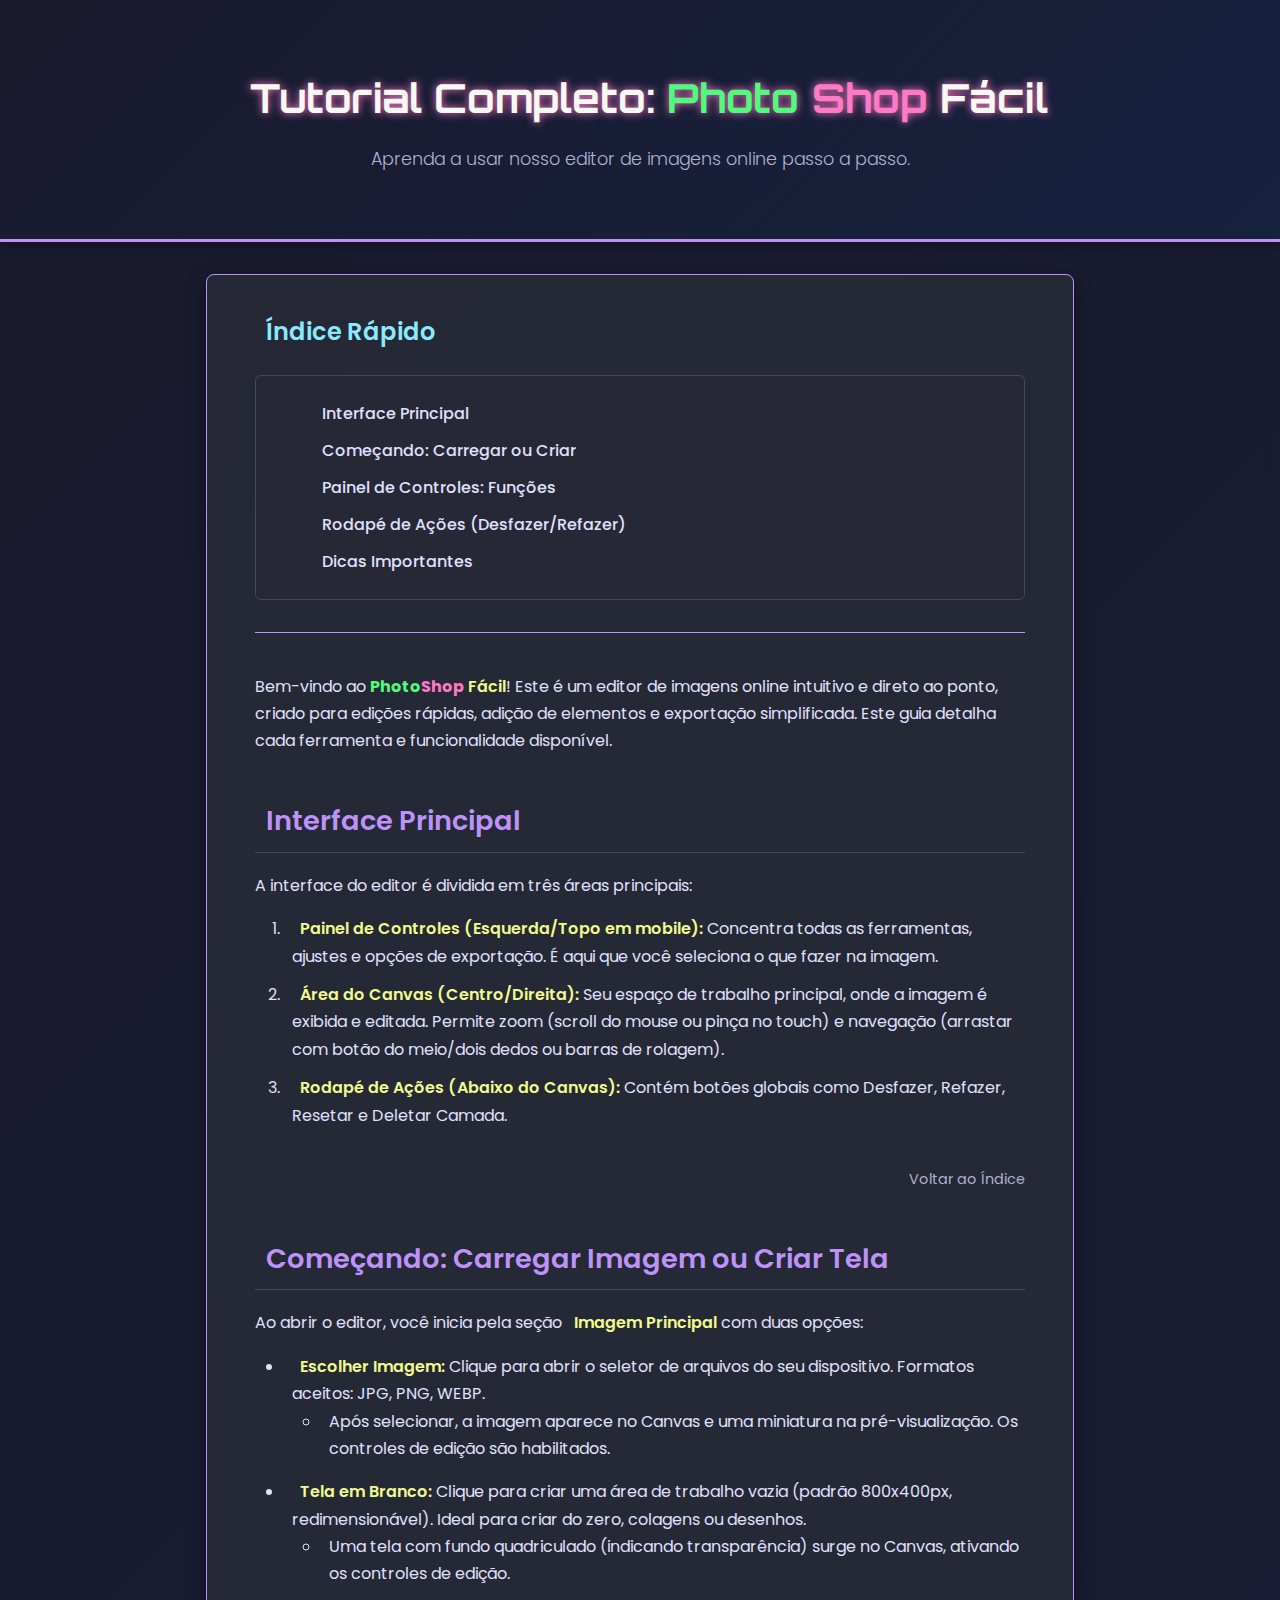
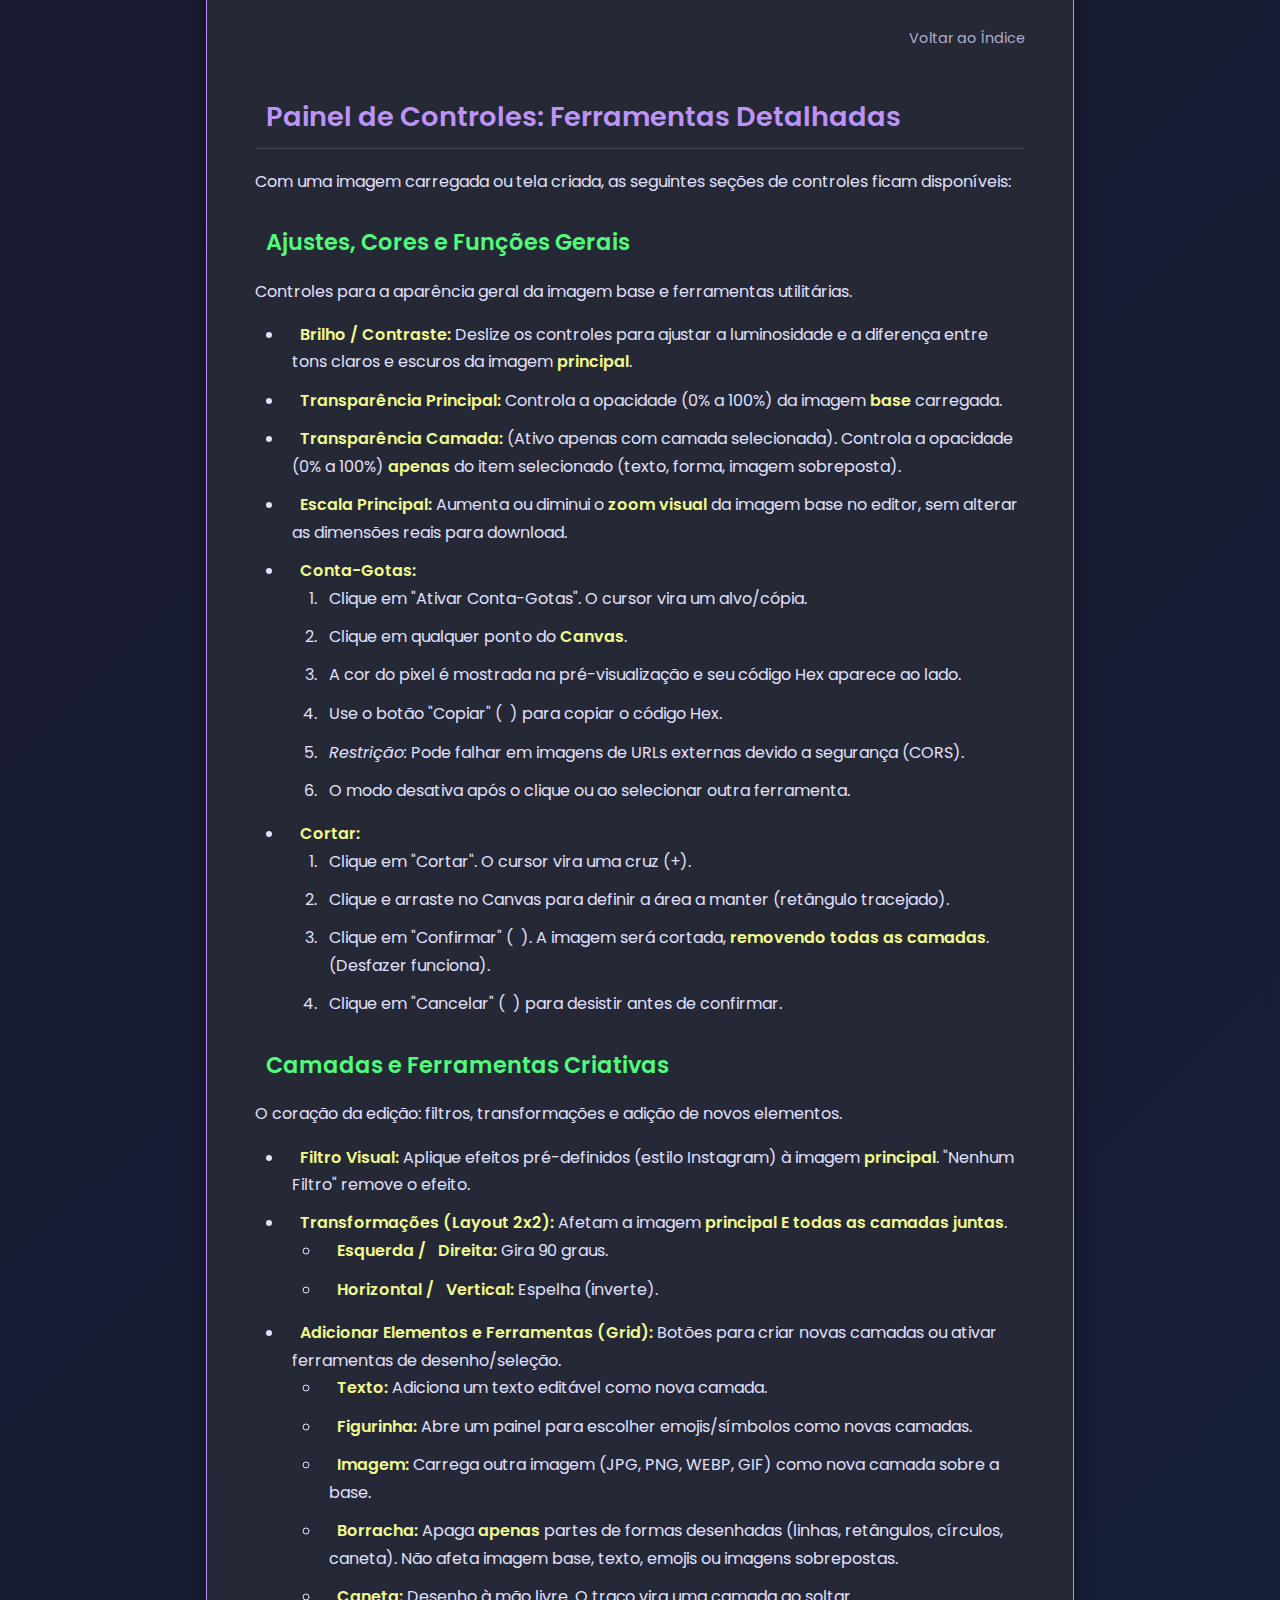
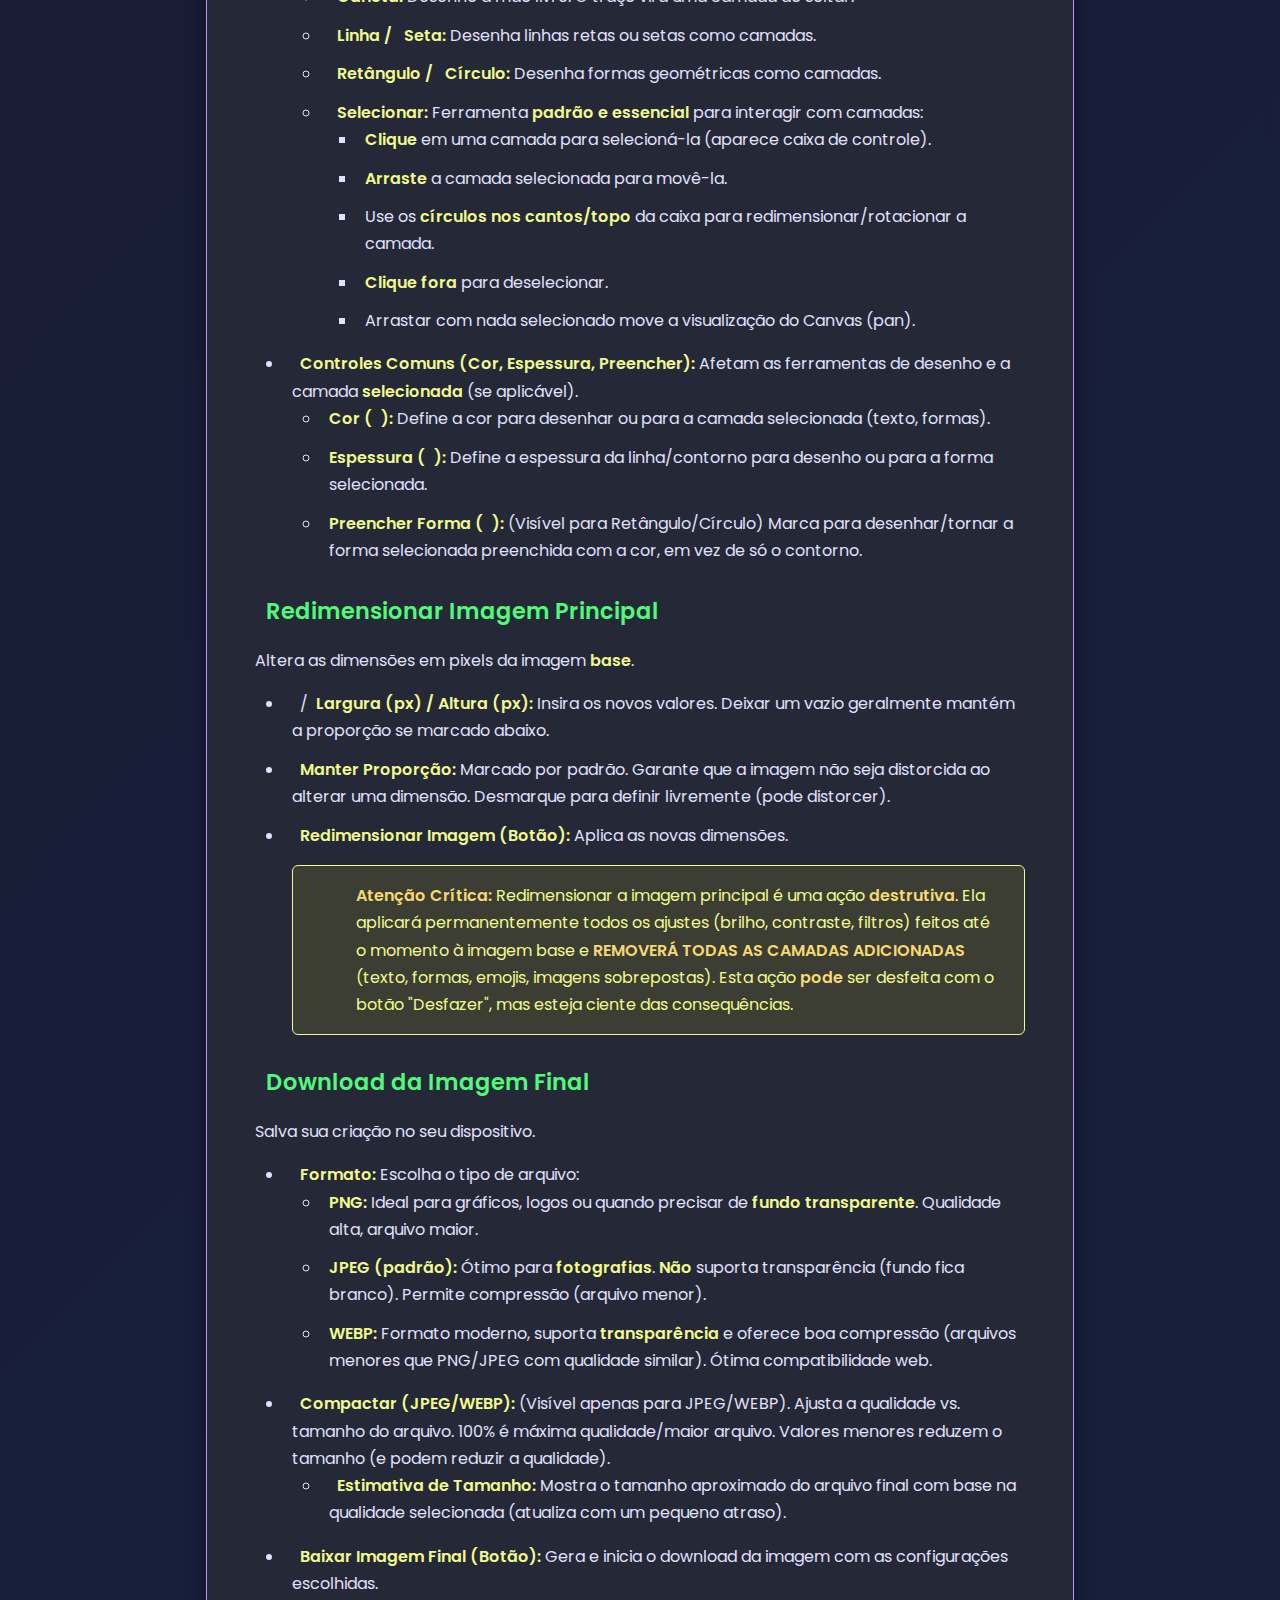
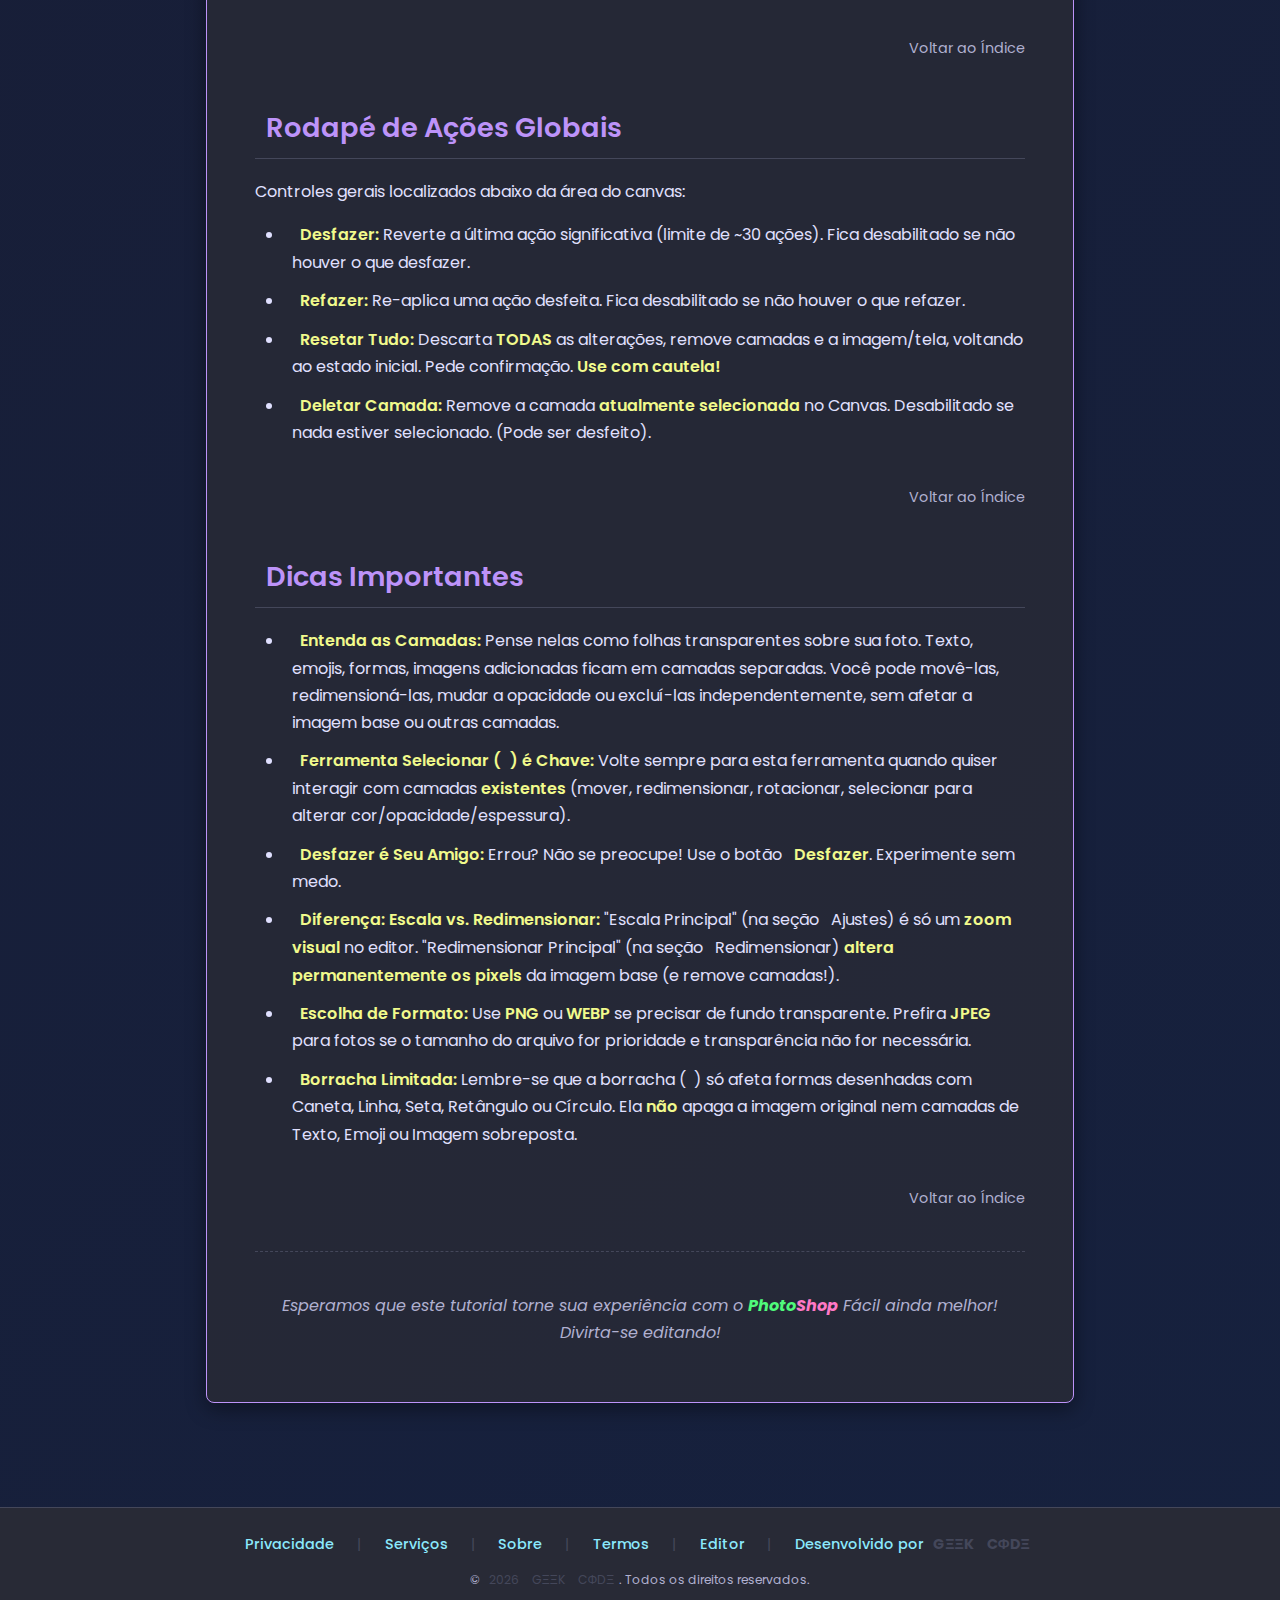
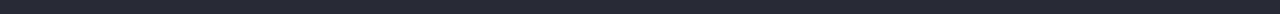
<file: tutorial.html>
<!DOCTYPE html>
<html lang="pt-BR">
<head>
    <meta charset="UTF-8">
    <meta name="viewport" content="width=device-width, initial-scale=1.0">
    <title>Tutorial Completo: PhotoShop Fácil</title>
    <!-- Importa Font Awesome (Necessário para ícones) -->
    <link rel="stylesheet" href="https://cdnjs.cloudflare.com/ajax/libs/font-awesome/6.5.1/css/all.min.css" integrity="sha512-DTOQO9RWCH3ppGqcWaEA1BIZOC6xxalwEsw9c2QQeAIftl+Vegovlnee1c9QX4TctnWMn13TZye+giMm8e2LwA==" crossorigin="anonymous" referrerpolicy="no-referrer" />
    <!-- Importa o CSS externo -->
    <link rel="stylesheet" href="style.css">
    <!-- Não há mais <style> inline -->
</head>
<body>

    <!-- Cabeçalho Específico do Tutorial -->
    <header class="tutorial-header">
        <h1><i class="fas fa-paint-brush"></i>Tutorial Completo: <span class="geek">Photo</span><span class="code">Shop</span> Fácil</h1>
        <p>Aprenda a usar nosso editor de imagens online passo a passo.</p>
    </header>

    <!-- Container Principal do Conteúdo -->
    <main class="tutorial-main">
        <!-- Seção de Conteúdo Tutorial -->
        <section class="tutorial-section">

            <!-- Índice -->
            <h2 id="indice-titulo"><i class="fas fa-list-ul"></i>Índice Rápido</h2>
            <ul class="table-of-contents">
                <li><a href="#interface"><i class="fas fa-desktop"></i> Interface Principal</a></li>
                <li><a href="#comecando"><i class="fas fa-play-circle"></i> Começando: Carregar ou Criar</a></li>
                <li><a href="#controles"><i class="fas fa-tools"></i> Painel de Controles: Funções</a></li>
                <li><a href="#rodape-acoes"><i class="fas fa-history"></i> Rodapé de Ações (Desfazer/Refazer)</a></li>
                <li><a href="#dicas"><i class="fas fa-lightbulb"></i> Dicas Importantes</a></li>
            </ul>
            <hr class="toc-separator">
            <!-- Fim do Índice -->

            <!-- Introdução -->
            <p>Bem-vindo ao <strong><span class="geek">Photo</span><span class="code">Shop</span> Fácil</strong>! Este é um editor de imagens online intuitivo e direto ao ponto, criado para edições rápidas, adição de elementos e exportação simplificada. Este guia detalha cada ferramenta e funcionalidade disponível.</p>

            <!-- Seção: Interface Principal -->
            <h2 id="interface"><i class="fas fa-desktop"></i>Interface Principal</h2>
            <p>A interface do editor é dividida em três áreas principais:</p>
            <ol>
                <li><i class="fas fa-cogs"></i><strong>Painel de Controles (Esquerda/Topo em mobile):</strong> Concentra todas as ferramentas, ajustes e opções de exportação. É aqui que você seleciona o que fazer na imagem.</li>
                <li><i class="fas fa-vector-square"></i><strong>Área do Canvas (Centro/Direita):</strong> Seu espaço de trabalho principal, onde a imagem é exibida e editada. Permite zoom (scroll do mouse ou pinça no touch) e navegação (arrastar com botão do meio/dois dedos ou barras de rolagem).</li>
                <li><i class="fas fa-window-minimize"></i><strong>Rodapé de Ações (Abaixo do Canvas):</strong> Contém botões globais como Desfazer, Refazer, Resetar e Deletar Camada.</li>
            </ol>
            <p class="back-to-top"><a href="#indice-titulo"><i class="fas fa-arrow-up"></i> Voltar ao Índice</a></p>

            <!-- Seção: Começando -->
            <h2 id="comecando"><i class="fas fa-play-circle"></i>Começando: Carregar Imagem ou Criar Tela</h2>
            <p>Ao abrir o editor, você inicia pela seção <strong><i class="fas fa-image"></i> Imagem Principal</strong> com duas opções:</p>
            <ul>
                <li>
                    <i class="fas fa-upload"></i><strong>Escolher Imagem:</strong> Clique para abrir o seletor de arquivos do seu dispositivo. Formatos aceitos: JPG, PNG, WEBP.
                    <ul>
                        <li>Após selecionar, a imagem aparece no Canvas e uma miniatura na pré-visualização. Os controles de edição são habilitados.</li>
                    </ul>
                </li>
                <li>
                    <i class="far fa-file-alt"></i><strong>Tela em Branco:</strong> Clique para criar uma área de trabalho vazia (padrão 800x400px, redimensionável). Ideal para criar do zero, colagens ou desenhos.
                    <ul>
                        <li>Uma tela com fundo quadriculado (indicando transparência) surge no Canvas, ativando os controles de edição.</li>
                    </ul>
                </li>
            </ul>
            <p class="back-to-top"><a href="#indice-titulo"><i class="fas fa-arrow-up"></i> Voltar ao Índice</a></p>

            <!-- Seção: Painel de Controles Detalhado -->
            <h2 id="controles"><i class="fas fa-tools"></i>Painel de Controles: Ferramentas Detalhadas</h2>
            <p>Com uma imagem carregada ou tela criada, as seguintes seções de controles ficam disponíveis:</p>

            <!-- Subseção: Ajustes e Cores -->
            <h3><i class="fas fa-sliders-h"></i>Ajustes, Cores e Funções Gerais</h3>
            <p>Controles para a aparência geral da imagem base e ferramentas utilitárias.</p>
            <ul>
                <li><i class="fas fa-sun"></i><strong>Brilho / Contraste:</strong> Deslize os controles para ajustar a luminosidade e a diferença entre tons claros e escuros da imagem <strong>principal</strong>.</li>
                <li><i class="fas fa-ghost"></i><strong>Transparência Principal:</strong> Controla a opacidade (0% a 100%) da imagem <strong>base</strong> carregada.</li>
                <li><i class="fas fa-layer-group"></i><strong>Transparência Camada:</strong> (Ativo apenas com camada selecionada). Controla a opacidade (0% a 100%) <strong>apenas</strong> do item selecionado (texto, forma, imagem sobreposta).</li>
                <li><i class="fas fa-search-plus"></i><strong>Escala Principal:</strong> Aumenta ou diminui o <strong>zoom visual</strong> da imagem base no editor, sem alterar as dimensões reais para download.</li>
                <li>
                    <i class="fas fa-eye-dropper"></i><strong>Conta-Gotas:</strong>
                    <ol>
                        <li>Clique em "Ativar Conta-Gotas". O cursor vira um alvo/cópia.</li>
                        <li>Clique em qualquer ponto do <strong>Canvas</strong>.</li>
                        <li>A cor do pixel é mostrada na pré-visualização e seu código Hex aparece ao lado.</li>
                        <li>Use o botão "Copiar" (<i class="fas fa-copy"></i>) para copiar o código Hex.</li>
                        <li><em>Restrição:</em> Pode falhar em imagens de URLs externas devido a segurança (CORS).</li>
                        <li>O modo desativa após o clique ou ao selecionar outra ferramenta.</li>
                    </ol>
                </li>
                <li>
                    <i class="fas fa-crop-alt"></i><strong>Cortar:</strong>
                    <ol>
                        <li>Clique em "Cortar". O cursor vira uma cruz (+).</li>
                        <li>Clique e arraste no Canvas para definir a área a manter (retângulo tracejado).</li>
                        <li>Clique em "Confirmar" (<i class="fas fa-check"></i>). A imagem será cortada, <strong>removendo todas as camadas</strong>. (Desfazer funciona).</li>
                        <li>Clique em "Cancelar" (<i class="fas fa-times"></i>) para desistir antes de confirmar.</li>
                    </ol>
                </li>
            </ul>

            <!-- Subseção: Camadas e Ferramentas Criativas -->
            <h3><i class="fas fa-magic"></i>Camadas e Ferramentas Criativas</h3>
            <p>O coração da edição: filtros, transformações e adição de novos elementos.</p>
            <ul>
                <li><i class="fas fa-filter"></i><strong>Filtro Visual:</strong> Aplique efeitos pré-definidos (estilo Instagram) à imagem <strong>principal</strong>. "Nenhum Filtro" remove o efeito.</li>
                <li>
                    <i class="fas fa-sync-alt"></i><strong>Transformações (Layout 2x2):</strong> Afetam a imagem <strong>principal E todas as camadas juntas</strong>.
                    <ul>
                        <li><strong><i class="fas fa-undo"></i> Esquerda / <i class="fas fa-redo"></i> Direita:</strong> Gira 90 graus.</li>
                        <li><strong><i class="fas fa-arrows-alt-h"></i> Horizontal / <i class="fas fa-arrows-alt-v"></i> Vertical:</strong> Espelha (inverte).</li>
                    </ul>
                </li>
                <li>
                    <i class="fas fa-plus-square"></i><strong>Adicionar Elementos e Ferramentas (Grid):</strong> Botões para criar novas camadas ou ativar ferramentas de desenho/seleção.
                    <ul>
                        <li><strong><i class="fas fa-font"></i> Texto:</strong> Adiciona um texto editável como nova camada.</li>
                        <li><strong><i class="far fa-smile"></i> Figurinha:</strong> Abre um painel para escolher emojis/símbolos como novas camadas.</li>
                        <li><strong><i class="fas fa-file-image"></i> Imagem:</strong> Carrega outra imagem (JPG, PNG, WEBP, GIF) como nova camada sobre a base.</li>
                        <li><strong><i class="fas fa-eraser"></i> Borracha:</strong> Apaga <strong>apenas</strong> partes de formas desenhadas (linhas, retângulos, círculos, caneta). Não afeta imagem base, texto, emojis ou imagens sobrepostas.</li>
                        <li><strong><i class="fas fa-pencil-alt"></i> Caneta:</strong> Desenho à mão livre. O traço vira uma camada ao soltar.</li>
                        <li><strong><i class="fas fa-minus"></i> Linha / <i class="fas fa-long-arrow-alt-right"></i> Seta:</strong> Desenha linhas retas ou setas como camadas.</li>
                        <li><strong><i class="far fa-square"></i> Retângulo / <i class="far fa-circle"></i> Círculo:</strong> Desenha formas geométricas como camadas.</li>
                        <li>
                            <strong><i class="fas fa-mouse-pointer"></i> Selecionar:</strong> Ferramenta <strong>padrão e essencial</strong> para interagir com camadas:
                            <ul>
                                <li><strong>Clique</strong> em uma camada para selecioná-la (aparece caixa de controle).</li>
                                <li><strong>Arraste</strong> a camada selecionada para movê-la.</li>
                                <li>Use os <strong>círculos nos cantos/topo</strong> da caixa para redimensionar/rotacionar a camada.</li>
                                <li><strong>Clique fora</strong> para deselecionar.</li>
                                <li>Arrastar com nada selecionado move a visualização do Canvas (pan).</li>
                            </ul>
                        </li>
                    </ul>
                </li>
                <li>
                    <i class="fas fa-palette"></i><strong>Controles Comuns (Cor, Espessura, Preencher):</strong> Afetam as ferramentas de desenho e a camada <strong>selecionada</strong> (se aplicável).
                    <ul>
                        <li><strong>Cor (<i class="fas fa-palette"></i>):</strong> Define a cor para desenhar ou para a camada selecionada (texto, formas).</li>
                        <li><strong>Espessura (<i class="fas fa-pen-nib"></i>):</strong> Define a espessura da linha/contorno para desenho ou para a forma selecionada.</li>
                        <li><strong>Preencher Forma (<i class="fas fa-fill"></i>):</strong> (Visível para Retângulo/Círculo) Marca para desenhar/tornar a forma selecionada preenchida com a cor, em vez de só o contorno.</li>
                    </ul>
                </li>
            </ul>

            <!-- Subseção: Redimensionar -->
            <h3><i class="fas fa-expand-arrows-alt"></i>Redimensionar Imagem Principal</h3>
            <p>Altera as dimensões em pixels da imagem <strong>base</strong>.</p>
            <ul>
                <li><i class="fas fa-ruler-horizontal"></i>/<i class="fas fa-ruler-vertical"></i><strong>Largura (px) / Altura (px):</strong> Insira os novos valores. Deixar um vazio geralmente mantém a proporção se marcado abaixo.</li>
                <li><i class="fas fa-link"></i><strong>Manter Proporção:</strong> Marcado por padrão. Garante que a imagem não seja distorcida ao alterar uma dimensão. Desmarque para definir livremente (pode distorcer).</li>
                <li>
                    <i class="fas fa-arrows-alt"></i><strong>Redimensionar Imagem (Botão):</strong> Aplica as novas dimensões.
                    <div class="warning"> <!-- Aviso sobre redimensionamento -->
                        <i class="fas fa-exclamation-triangle"></i>
                        <div>
                            <strong>Atenção Crítica:</strong> Redimensionar a imagem principal é uma ação <strong>destrutiva</strong>. Ela aplicará permanentemente todos os ajustes (brilho, contraste, filtros) feitos até o momento à imagem base e <strong>REMOVERÁ TODAS AS CAMADAS ADICIONADAS</strong> (texto, formas, emojis, imagens sobrepostas). Esta ação <strong>pode</strong> ser desfeita com o botão "Desfazer", mas esteja ciente das consequências.
                        </div>
                    </div>
                </li>
            </ul>


            <!-- Subseção: Download -->
            <h3><i class="fas fa-download"></i>Download da Imagem Final</h3>
            <p>Salva sua criação no seu dispositivo.</p>
            <ul>
                <li>
                    <i class="far fa-file-alt"></i><strong>Formato:</strong> Escolha o tipo de arquivo:
                    <ul>
                        <li><strong>PNG:</strong> Ideal para gráficos, logos ou quando precisar de <strong>fundo transparente</strong>. Qualidade alta, arquivo maior.</li>
                        <li><strong>JPEG (padrão):</strong> Ótimo para <strong>fotografias</strong>. <strong>Não</strong> suporta transparência (fundo fica branco). Permite compressão (arquivo menor).</li>
                        <li><strong>WEBP:</strong> Formato moderno, suporta <strong>transparência</strong> e oferece boa compressão (arquivos menores que PNG/JPEG com qualidade similar). Ótima compatibilidade web.</li>
                    </ul>
                </li>
                <li>
                    <i class="fas fa-compress-arrows-alt"></i><strong>Compactar (JPEG/WEBP):</strong> (Visível apenas para JPEG/WEBP). Ajusta a qualidade vs. tamanho do arquivo. 100% é máxima qualidade/maior arquivo. Valores menores reduzem o tamanho (e podem reduzir a qualidade).
                    <ul>
                        <li><i class="fas fa-calculator"></i><strong>Estimativa de Tamanho:</strong> Mostra o tamanho aproximado do arquivo final com base na qualidade selecionada (atualiza com um pequeno atraso).</li>
                    </ul>
                </li>
                <li><i class="fas fa-save"></i><strong>Baixar Imagem Final (Botão):</strong> Gera e inicia o download da imagem com as configurações escolhidas.</li>
            </ul>
            <p class="back-to-top"><a href="#indice-titulo"><i class="fas fa-arrow-up"></i> Voltar ao Índice</a></p>


            <!-- Seção: Rodapé de Ações -->
            <h2 id="rodape-acoes"><i class="fas fa-history"></i>Rodapé de Ações Globais</h2>
            <p>Controles gerais localizados abaixo da área do canvas:</p>
            <ul>
                <li><i class="fas fa-undo"></i><strong>Desfazer:</strong> Reverte a última ação significativa (limite de ~30 ações). Fica desabilitado se não houver o que desfazer.</li>
                <li><i class="fas fa-redo"></i><strong>Refazer:</strong> Re-aplica uma ação desfeita. Fica desabilitado se não houver o que refazer.</li>
                <li><i class="fas fa-trash-alt"></i><strong>Resetar Tudo:</strong> Descarta <strong>TODAS</strong> as alterações, remove camadas e a imagem/tela, voltando ao estado inicial. Pede confirmação. <strong>Use com cautela!</strong></li>
                <li><i class="fas fa-trash"></i><strong>Deletar Camada:</strong> Remove a camada <strong>atualmente selecionada</strong> no Canvas. Desabilitado se nada estiver selecionado. (Pode ser desfeito).</li>
            </ul>
            <p class="back-to-top"><a href="#indice-titulo"><i class="fas fa-arrow-up"></i> Voltar ao Índice</a></p>

            <!-- Seção: Dicas -->
            <h2 id="dicas"><i class="fas fa-lightbulb"></i>Dicas Importantes</h2>
            <ul>
                <li><i class="fas fa-check-circle"></i><strong>Entenda as Camadas:</strong> Pense nelas como folhas transparentes sobre sua foto. Texto, emojis, formas, imagens adicionadas ficam em camadas separadas. Você pode movê-las, redimensioná-las, mudar a opacidade ou excluí-las independentemente, sem afetar a imagem base ou outras camadas.</li>
                <li><i class="fas fa-check-circle"></i><strong>Ferramenta Selecionar (<i class="fas fa-mouse-pointer" style="color: var(--cor-amarelo-claro);"></i>) é Chave:</strong> Volte sempre para esta ferramenta quando quiser interagir com camadas <strong>existentes</strong> (mover, redimensionar, rotacionar, selecionar para alterar cor/opacidade/espessura).</li>
                <li><i class="fas fa-check-circle"></i><strong>Desfazer é Seu Amigo:</strong> Errou? Não se preocupe! Use o botão <i class="fas fa-undo" style="color: var(--cor-ciano-neon);"></i> <strong>Desfazer</strong>. Experimente sem medo.</li>
                <li><i class="fas fa-check-circle"></i><strong>Diferença: Escala vs. Redimensionar:</strong> "Escala Principal" (na seção <i class="fas fa-sliders-h"></i> Ajustes) é só um <strong>zoom visual</strong> no editor. "Redimensionar Principal" (na seção <i class="fas fa-expand-arrows-alt"></i> Redimensionar) <strong>altera permanentemente os pixels</strong> da imagem base (e remove camadas!).</li>
                <li><i class="fas fa-check-circle"></i><strong>Escolha de Formato:</strong> Use <strong>PNG</strong> ou <strong>WEBP</strong> se precisar de fundo transparente. Prefira <strong>JPEG</strong> para fotos se o tamanho do arquivo for prioridade e transparência não for necessária.</li>
                 <li><i class="fas fa-check-circle"></i><strong>Borracha Limitada:</strong> Lembre-se que a borracha (<i class="fas fa-eraser" style="color: var(--cor-rosa-neon);"></i>) só afeta formas desenhadas com Caneta, Linha, Seta, Retângulo ou Círculo. Ela <strong>não</strong> apaga a imagem original nem camadas de Texto, Emoji ou Imagem sobreposta.</li>
            </ul>
            <p class="back-to-top"><a href="#indice-titulo"><i class="fas fa-arrow-up"></i> Voltar ao Índice</a></p>

            <hr>

            <!-- Conclusão -->
            <p style="text-align: center; margin-top: 2rem; font-style: italic; color: var(--cor-texto-secundario);">Esperamos que este tutorial torne sua experiência com o <span class="geek">Photo</span><span class="code">Shop</span> Fácil ainda melhor! Divirta-se editando!</p>

        </section> <!-- Fim do .tutorial-section -->
    </main> <!-- Fim do .tutorial-main -->

    <!-- =============================== -->
    <!-- RODAPÉ INFORMATIVO DO SITE      -->
    <!-- =============================== -->
    <footer class="site-footer">
        <div class="footer-links">
            <!-- Links internos -->
            <a href="#privacy" rel="noopener noreferrer">Privacidade</a>
            <span>|</span>
            <a href="#services" rel="noopener noreferrer">Serviços</a>
            <span>|</span>
            <a href="#about" rel="noopener noreferrer">Sobre</a>
            <span>|</span>
            <a href="#terms" rel="noopener noreferrer">Termos</a>
            <span>|</span>
            <!-- Link para a página principal do editor -->
            <a href="index.html" rel="noopener noreferrer">Editor</a>
            <span>|</span>
            <!-- Link externo GitHub (ajuste 'seu-usuario-github') -->
            <a href="https://github.com/seu-usuario-github" target="_blank" rel="noopener noreferrer">Desenvolvido por <span class="geek">GΞΞK</span><span class="code"> CΦDΞ</span></a>
        </div>
        <p class="copyright">© <span id="current-year"></span> <span class="geek">GΞΞK</span><span class="code"> CΦDΞ</span>. Todos os direitos reservados.</p>
    </footer>

    <!-- Script para atualizar o ano no rodapé -->
    <script>
       document.addEventListener('DOMContentLoaded', () => {
           const currentYearSpan = document.getElementById('current-year');
           if (currentYearSpan) {
              currentYearSpan.textContent = new Date().getFullYear();
           }
       });
    </script>

</body>
</html>
</file>
<file: style.css>
/* --- style.css --- */
/* Importa fontes do Google Fonts */
@import url('https://fonts.googleapis.com/css2?family=Poppins:wght@300;400;500;600;700&display=swap');
@import url('https://fonts.googleapis.com/css2?family=Orbitron:wght@400;700&display=swap');

/* --- Variáveis de Cor (Tema Dracula/Neon Escuro) --- */
:root {
    --cor-fundo-principal-inicio: #1a1a2e; /* Azul/Roxo bem escuro (início gradiente) */
    --cor-fundo-principal-fim: #16213e;    /* Azul escuro (fim gradiente) */
    --cor-container-fundo: rgba(40, 42, 54, 0.85); /* Cinza escuro Dracula semi-transparente */
    --cor-container-borda: #bd93f9; /* Roxo claro neon (bordas principais) */
    --cor-texto-padrao: #e0e0ff;    /* Branco levemente azulado/roxo */
    --cor-texto-cabecalho: #f8f8f2; /* Branco quase puro Dracula */
    --cor-texto-secundario: #b0b0d0; /* Cinza azulado claro */
    --cor-verde-neon: #50fa7b;
    --cor-rosa-neon: #ff79c6;
    --cor-roxo-claro: #bd93f9;
    --cor-amarelo-claro: #f1fa8c;
    --cor-laranja-neon: #ffb86c; /* Adicional Dracula Orange */
    --cor-ciano-neon: #8be9fd;   /* Adicional Dracula Cyan */
    --cor-cinza-escuro-1: #44475a; /* Cinza médio escuro */
    --cor-cinza-escuro-2: #282a36; /* Cinza mais escuro (base Dracula) */
    --cor-borda-input: #6272a4; /* Cinza azulado para bordas sutis */
    --cor-fundo-desabilitado: #4a4a5e;
    --cor-texto-desabilitado: #9090a0;

    --sombra-padrao: 0 6px 20px rgba(0, 0, 0, 0.4);
    --border-radius-padrao: 8px;
    --transicao-rapida: all 0.2s ease-in-out;
}

/* --- Reset Básico e Estilos Globais --- */
* {
    margin: 0;
    padding: 0;
    box-sizing: border-box;
}

html {
    font-size: 16px; /* Base para REM */
    scroll-behavior: smooth;
    scroll-padding-top: 80px; /* Espaço para header fixo se necessário */
}

body {
    font-family: 'Poppins', sans-serif;
    line-height: 1.7;
    background: linear-gradient(135deg, var(--cor-fundo-principal-inicio), var(--cor-fundo-principal-fim));
    color: var(--cor-texto-padrao);
    display: flex;
    flex-direction: column;
    min-height: 100vh;
    overflow-x: hidden; /* Previne scroll horizontal indesejado */
}

/* --- Estilos para o Efeito GEEK CΦDΞ --- */
.geek { color: var(--cor-verde-neon); font-weight: bold; }
.code { color: var(--cor-rosa-neon); font-weight: bold; }

/* --- ESTILOS DO EDITOR DE IMAGENS (index.html) --- */

.editor-container {
    display: flex;
    flex-grow: 1; /* Ocupa o espaço restante */
    width: 100%;
    min-height: 0; /* Previne problemas de altura no flex item */
    overflow: hidden; /* Garante que o container principal controle o scroll */
    height: calc(100vh - 60px); /* Ajusta altura descontando o rodapé */
}

/* Painel de Controles Lateral */
.controls-panel {
    width: 380px;
    flex-shrink: 0;
    background-color: var(--cor-cinza-escuro-2);
    padding: 1.5rem;
    height: 100%;
    overflow-y: auto;
    border-right: 2px solid var(--cor-roxo-claro);
    box-shadow: 4px 0 15px rgba(0, 0, 0, 0.3);
    display: flex;
    flex-direction: column;
    gap: 1rem;
}

/* Área Principal (Canvas + Footer Ações) */
.main-content-area {
    display: flex;
    flex-direction: column;
    flex-grow: 1;
    height: 100%;
    overflow: hidden;
    background: linear-gradient(135deg, var(--cor-fundo-principal-fim), var(--cor-fundo-principal-inicio)); /* Gradiente invertido */
}

.canvas-area {
    flex-grow: 1;
    display: flex;
    justify-content: center;
    align-items: center;
    padding: 1.5rem;
    overflow: auto; /* Permite scroll do canvas */
    position: relative; /* Para o posicionamento do tempCanvas e cropOverlay */
    min-height: 0; /* Previne problemas de altura no flex item */
}

/* Rodapé de Ações (Undo, Redo, etc.) */
.action-buttons-footer {
    flex-shrink: 0;
    padding: 0.8rem 1.5rem;
    background-color: var(--cor-cinza-escuro-2);
    border-top: 1px solid var(--cor-cinza-escuro-1);
    text-align: center;
    box-shadow: 0 -3px 8px rgba(0, 0, 0, 0.2);
}

.action-buttons-footer .action-buttons-container {
    display: inline-flex;
    justify-content: center;
    gap: 0.8rem;
    flex-wrap: wrap;
}

/* Cabeçalho do Painel de Controles */
.controls-panel h1 {
    font-family: 'Orbitron', sans-serif;
    font-size: 1.6em;
    color: var(--cor-texto-cabecalho);
    text-align: center;
    margin-bottom: 1.5rem;
    padding-bottom: 1rem;
    border-bottom: 1px solid var(--cor-cinza-escuro-1);
    text-shadow: 0 0 5px var(--cor-rosa-neon); /* Leve brilho neon */
}

.controls-panel h1 i {
    margin-right: 0.6rem;
    color: var(--cor-rosa-neon);
}

/* Seções dentro do Painel */
.control-section {
    border: 1px solid var(--cor-cinza-escuro-1);
    padding: 1rem 1.2rem;
    border-radius: var(--border-radius-padrao);
    background-color: var(--cor-container-fundo);
    box-shadow: inset 0 0 10px rgba(0, 0, 0, 0.3);
    margin-bottom: 0.5rem; /* Espaço entre seções */
}

.control-section h2 {
    font-size: 1.15em;
    margin-bottom: 1rem;
    color: var(--cor-roxo-claro);
    padding-bottom: 0.6rem;
    border-bottom: 1px dashed var(--cor-cinza-escuro-1);
    display: flex;
    align-items: center;
}

.control-section h2 i {
    margin-right: 0.6rem;
    color: var(--cor-roxo-claro);
    width: 20px;
    text-align: center;
    font-size: 0.9em;
}

/* Subtítulos (h3) */
.control-section h3 {
    font-size: 1.05em;
    margin-bottom: 0.5rem;
    color: var(--cor-ciano-neon); /* Ciano para subtítulos */
    display: flex;
    align-items: center;
}
.control-section h3 i {
    margin-right: 0.5rem;
    color: var(--cor-ciano-neon);
    width: 20px; text-align: center;
}


/* --- ESTILOS DOS ELEMENTOS DE INTERFACE (Botões, Sliders, Inputs, etc.) --- */

/* Botões Gerais e Labels tipo Botão */
button, .button-like-label {
    display: inline-flex;
    align-items: center;
    justify-content: center;
    gap: 0.6rem;
    background-color: var(--cor-cinza-escuro-1);
    color: var(--cor-texto-padrao);
    padding: 0.7rem 1.1rem;
    border: 1px solid var(--cor-roxo-claro); /* Borda neon sutil */
    border-radius: var(--border-radius-padrao);
    cursor: pointer;
    font-size: 0.95em;
    font-weight: 500;
    margin: 0.3rem 0.15rem;
    transition: var(--transicao-rapida);
    text-align: center;
    vertical-align: middle;
    box-shadow: 0 2px 5px rgba(0, 0, 0, 0.3);
}

button i, .button-like-label i {
    color: var(--cor-verde-neon); /* Ícones verdes por padrão */
}

button:hover, .button-like-label:hover {
    background-color: var(--cor-roxo-claro);
    color: var(--cor-cinza-escuro-2);
    border-color: var(--cor-roxo-claro);
    transform: translateY(-2px);
    box-shadow: 0 4px 8px rgba(189, 147, 249, 0.3); /* Sombra roxa suave */
}
/* Cor do ícone no hover */
button:hover i, .button-like-label:hover i {
    color: var(--cor-cinza-escuro-2);
}


button:active, .button-like-label:active {
    transform: scale(0.98) translateY(0);
    box-shadow: inset 0 2px 4px rgba(0, 0, 0, 0.4);
}

/* Estado Desabilitado */
button:disabled, button[disabled], .button-like-label[disabled] {
    background-color: var(--cor-fundo-desabilitado) !important;
    color: var(--cor-texto-desabilitado) !important;
    border-color: var(--cor-cinza-escuro-1) !important;
    cursor: not-allowed !important;
    box-shadow: none !important;
    transform: none !important;
}
button:disabled i, .button-like-label[disabled] i {
    color: var(--cor-texto-desabilitado) !important;
}


/* Botão de Ferramenta Ativa */
button.active-tool {
    background-color: var(--cor-verde-neon);
    color: var(--cor-cinza-escuro-2);
    border-color: var(--cor-verde-neon);
    box-shadow: 0 0 10px var(--cor-verde-neon), inset 0 1px 3px rgba(0,0,0,0.3);
}
button.active-tool i {
    color: var(--cor-cinza-escuro-2);
}

/* Botões iniciais (Escolher/Tela Branca) & Links Úteis (Tutorial/4U) */
.start-options-container,
.links-uteis-container {
    display: flex;
    flex-wrap: wrap;
    gap: 0.8rem;
    margin-bottom: 1rem;
}
.start-options-container > .button-like-label,
.start-options-container > button,
.links-uteis-container > .button-like-label {
    margin: 0;
    flex-grow: 1;
    flex-basis: 0; /* Força divisão igual do espaço */
    min-width: 150px; /* Evita que fiquem muito estreitos */
    border-color: var(--cor-ciano-neon); /* Cor Ciano para destaque */
}
.start-options-container > .button-like-label i,
.start-options-container > button i,
.links-uteis-container > .button-like-label i {
     color: var(--cor-ciano-neon);
}
.start-options-container > .button-like-label:hover,
.start-options-container > button:hover,
.links-uteis-container > .button-like-label:hover {
     background-color: var(--cor-ciano-neon);
     border-color: var(--cor-ciano-neon);
     color: var(--cor-cinza-escuro-2);
     box-shadow: 0 4px 8px rgba(139, 233, 253, 0.3); /* Sombra Ciano */
}
.start-options-container > .button-like-label:hover i,
.start-options-container > button:hover i,
.links-uteis-container > .button-like-label:hover i {
    color: var(--cor-cinza-escuro-2);
}

/* Sliders */
input[type="range"] {
    width: 100%;
    cursor: pointer;
    margin-top: 0.3rem;
    margin-bottom: 0.8rem;
    accent-color: var(--cor-rosa-neon); /* Cor de preenchimento moderna */
    background: transparent; /* Remove fundo padrão */
    -webkit-appearance: none;
    appearance: none;
    height: 8px; /* Altura total da área do slider */
    border-radius: 4px;
    outline: none;
}
/* Track (Trilho) */
input[type="range"]::-webkit-slider-runnable-track {
    height: 6px;
    background: var(--cor-cinza-escuro-1);
    border-radius: 3px;
    border: 1px solid var(--cor-cinza-escuro-2);
}
input[type="range"]::-moz-range-track {
    height: 6px;
    background: var(--cor-cinza-escuro-1);
    border-radius: 3px;
    border: 1px solid var(--cor-cinza-escuro-2);
}
/* Thumb (Botão Deslizante) */
input[type="range"]::-webkit-slider-thumb {
    -webkit-appearance: none;
    appearance: none;
    width: 18px;
    height: 18px;
    background: var(--cor-rosa-neon);
    border-radius: 50%;
    cursor: pointer;
    border: 2px solid var(--cor-cinza-escuro-2);
    box-shadow: 0 1px 3px rgba(255, 121, 198, 0.5); /* Sombra rosa */
    margin-top: -7px; /* Alinha verticalmente com o track */
}
input[type="range"]::-moz-range-thumb {
    width: 18px;
    height: 18px;
    background: var(--cor-rosa-neon);
    border-radius: 50%;
    cursor: pointer;
    border: 2px solid var(--cor-cinza-escuro-2);
    box-shadow: 0 1px 3px rgba(255, 121, 198, 0.5);
}
/* Thumb Desabilitado */
input[type="range"]:disabled::-webkit-slider-thumb {
    background: var(--cor-texto-desabilitado);
    box-shadow: none; border: none;
}
input[type="range"]:disabled::-moz-range-thumb {
    background: var(--cor-texto-desabilitado);
    box-shadow: none; border: none;
}
input[type="range"]:disabled::-webkit-slider-runnable-track,
input[type="range"]:disabled::-moz-range-track {
    background: var(--cor-fundo-desabilitado);
}


/* Labels e Spans de Valor */
label {
    display: block;
    margin-bottom: 0.4rem;
    font-size: 0.9em;
    color: var(--cor-texto-secundario);
    font-weight: 500;
}
.value-span {
    font-weight: bold;
    color: var(--cor-amarelo-claro);
    background-color: var(--cor-cinza-escuro-1);
    padding: 3px 7px;
    border-radius: 4px;
    display: inline-block;
    min-width: 35px;
    text-align: center;
    font-size: 0.9em;
    margin-left: 5px;
    border: 1px solid var(--cor-borda-input);
}
label span#fileSizeEstimate {
    font-weight: normal;
    color: var(--cor-texto-secundario);
    font-size: 0.85em;
    margin-left: 5px;
}
label.disabled {
    color: var(--cor-texto-desabilitado);
}

/* Checkbox */
.checkbox-label {
    display: inline-flex;
    align-items: center;
    cursor: pointer;
    margin: 0.6rem 0;
    font-size: 0.95em;
    position: relative;
    padding-left: 2rem; /* Espaço para o checkmark customizado */
    user-select: none;
    width: fit-content;
    margin-right: 0.5rem;
    color: var(--cor-texto-padrao);
}
.checkbox-label input[type="checkbox"] {
    position: absolute; opacity: 0; cursor: pointer; height: 0; width: 0;
}
.checkmark {
    position: absolute;
    top: 2px; left: 0;
    height: 18px; width: 18px;
    background-color: var(--cor-cinza-escuro-1);
    border: 1px solid var(--cor-borda-input);
    border-radius: 4px;
    transition: var(--transicao-rapida);
}
.checkbox-label:hover .checkmark {
    background-color: var(--cor-cinza-escuro-1);
    border-color: var(--cor-roxo-claro); /* Borda roxa no hover */
}
.checkbox-label input:checked ~ .checkmark {
    background-color: var(--cor-verde-neon);
    border-color: var(--cor-verde-neon);
}
/* Estilo do "V" dentro do checkmark */
.checkmark:after {
    content: "";
    position: absolute;
    display: none;
    left: 5px; top: 2px;
    width: 5px; height: 10px;
    border: solid var(--cor-cinza-escuro-2); /* Cor do check escura */
    border-width: 0 3px 3px 0;
    transform: rotate(45deg);
}
.checkbox-label input:checked ~ .checkmark:after {
    display: block;
}


/* Inputs Numéricos e de Texto */
input[type="number"], input[type="text"] {
    flex-grow: 1;
    padding: 0.6rem 0.8rem;
    border: 1px solid var(--cor-borda-input);
    border-radius: 4px;
    font-size: 0.9em;
    width: 100%;
    background-color: var(--cor-cinza-escuro-1);
    color: var(--cor-texto-padrao);
    transition: border-color 0.2s ease;
}
input[type="number"]:focus, input[type="text"]:focus {
    outline: none;
    border-color: var(--cor-verde-neon); /* Borda verde neon no focus */
    box-shadow: 0 0 5px rgba(80, 250, 123, 0.3); /* Sombra verde neon */
}
input[type=number]::-webkit-inner-spin-button,
input[type=number]::-webkit-outer-spin-button {
    -webkit-appearance: none; margin: 0;
}
input[type=number] { -moz-appearance: textfield; } /* Firefox */
input::placeholder { color: var(--cor-texto-secundario); opacity: 0.7; }


/* Grupo de inputs para redimensionamento */
.resize-inputs-container { display: flex; flex-direction: column; gap: 0.8rem; margin-bottom: 0.8rem; }
.resize-input-group { display: flex; align-items: center; gap: 0.5rem; }
.resize-input-group label { margin-bottom: 0; flex-basis: 90px; flex-shrink: 0; text-align: right; color: var(--cor-texto-padrao); }

/* Select (Dropdown) */
select {
    width: 100%;
    padding: 0.7rem 1rem;
    border: 1px solid var(--cor-roxo-claro); /* Borda roxa */
    border-radius: var(--border-radius-padrao);
    font-size: 0.95em;
    background-color: var(--cor-cinza-escuro-1);
    color: var(--cor-texto-padrao);
    cursor: pointer;
    margin-bottom: 0.5rem;
    appearance: none; -webkit-appearance: none; -moz-appearance: none;
    /* Ícone da seta customizado para tema escuro (SVG embutido) */
    background-image: url("data:image/svg+xml,%3Csvg xmlns='http://www.w3.org/2000/svg' fill='none' viewBox='0 0 20 20'%3E%3Cpath stroke='%23bd93f9' stroke-linecap='round' stroke-linejoin='round' stroke-width='1.5' d='M6 8l4 4 4-4'/%3E%3C/svg%3E");
    background-repeat: no-repeat;
    background-position: right 0.7rem center;
    background-size: 1em;
    transition: border-color 0.2s ease;
}
select:focus {
    outline: none;
    border-color: var(--cor-verde-neon);
    box-shadow: 0 0 5px rgba(80, 250, 123, 0.3);
}

/* Input de Cor */
input[type="color"] {
    -webkit-appearance: none; -moz-appearance: none; appearance: none;
    width: 40px; height: 30px; /* Tamanho ajustado */
    background-color: transparent; /* Fundo transparente */
    border: 1px solid var(--cor-borda-input);
    border-radius: 4px;
    cursor: pointer;
    padding: 2px; /* Padding interno */
    overflow: hidden;
    margin: 0 0.2rem;
    vertical-align: middle; /* Alinha com o texto/label */
}
input[type="color"]::-webkit-color-swatch-wrapper { padding: 0; }
input[type="color"]::-webkit-color-swatch { border: none; border-radius: 2px; }
input[type="color"]::-moz-color-swatch { border: none; border-radius: 2px; }


/* Container para ferramentas (layout em grid) */
.main-tool-buttons {
    display: grid;
    grid-template-columns: repeat(2, 1fr);
    gap: 0.8rem;
    margin-bottom: 1rem;
    padding-bottom: 1rem;
    border-bottom: 1px dashed var(--cor-cinza-escuro-1);
}
.main-tool-buttons > button,
.main-tool-buttons > .button-like-label {
    width: 100%; margin: 0;
    /* Usar cores diferentes para tipos de ferramenta */
}
.main-tool-buttons #addTextBtn, .main-tool-buttons #addEmojiBtn { border-color: var(--cor-verde-neon); }
.main-tool-buttons #addTextBtn i, .main-tool-buttons #addEmojiBtn i { color: var(--cor-verde-neon); }
.main-tool-buttons label[for="imageOverlayLoader"] { border-color: var(--cor-laranja-neon); }
.main-tool-buttons label[for="imageOverlayLoader"] i { color: var(--cor-laranja-neon); }
.main-tool-buttons #eraserToolBtn { border-color: var(--cor-rosa-neon); }
.main-tool-buttons #eraserToolBtn i { color: var(--cor-rosa-neon); }
/* Botões de Desenho */
.main-tool-buttons #penToolBtn, .main-tool-buttons #lineToolBtn,
.main-tool-buttons #arrowToolBtn, .main-tool-buttons #rectToolBtn,
.main-tool-buttons #circleToolBtn { border-color: var(--cor-ciano-neon); }
.main-tool-buttons #penToolBtn i, .main-tool-buttons #lineToolBtn i,
.main-tool-buttons #arrowToolBtn i, .main-tool-buttons #rectToolBtn i,
.main-tool-buttons #circleToolBtn i { color: var(--cor-ciano-neon); }
/* Botão de Seleção */
.main-tool-buttons #selectToolBtn { border-color: var(--cor-amarelo-claro); }
.main-tool-buttons #selectToolBtn i { color: var(--cor-amarelo-claro); }

/* Controles comuns (Cor, Espessura) */
#shapePenTextControls .tool-container {
    display: flex; align-items: center; gap: 0.8rem; margin-top: 0.5rem; flex-wrap: wrap;
}
#shapePenTextControls .tool-container label { margin-bottom: 0; font-size: 0.9em; }
#shapePenTextControls #lineWidthLabel { margin-left: auto; }

/* Container Conta-Gotas */
.eyedropper-container { display: flex; align-items: center; gap: 0.5rem; margin-top: 0.8rem; flex-wrap: wrap;}
.eyedropper-container input[type="text"] {
    flex-grow: 0; flex-shrink: 0; width: 90px; padding: 0.4rem 0.6rem; /* Aumenta padding */
    border: 1px solid var(--cor-ciano-neon); /* Borda Ciano */
    background-color: var(--cor-cinza-escuro-2); /* Fundo bem escuro */
    color: var(--cor-ciano-neon); /* Cor do texto Ciano */
    font-family: monospace; text-align: center;
}
.eyedropper-container button { /* Botão Copiar */
    min-width: auto; padding: 0.4rem 0.7rem;
    background-color: var(--cor-ciano-neon); /* Fundo Ciano */
    color: var(--cor-cinza-escuro-2); /* Texto Escuro */
    font-size: 0.85em; margin: 0; border: none;
}
.eyedropper-container button i { color: var(--cor-cinza-escuro-2); } /* Ícone Escuro */
.eyedropper-container button:hover {
    background-color: #a7f3ff; /* Ciano mais claro */
    color: var(--cor-cinza-escuro-2);
    box-shadow: 0 2px 4px rgba(139, 233, 253, 0.4);
}
#eyedropperPreview {
    width: 26px; height: 26px; border-radius: 4px;
    border: 1px solid var(--cor-ciano-neon);
    display: inline-block; vertical-align: middle; background-color: transparent;
    margin-right: 0.3rem; background-image: none;
    /* Fundo quadriculado para transparência */
    background-image: linear-gradient(45deg, #44475a 25%, transparent 25%), linear-gradient(-45deg, #44475a 25%, transparent 25%), linear-gradient(45deg, transparent 75%, #44475a 75%), linear-gradient(-45deg, transparent 75%, #44475a 75%);
    background-size: 10px 10px;
    background-position: 0 0, 0 5px, 5px -5px, -5px 0px;
}
#eyedropperPreview[style*="background-color: rgb"] { background-image: none; } /* Remove xadrez se cor sólida */

/* Grid de Transformações (Rotação/Espelhamento) */
.transform-buttons-grid {
    display: grid; grid-template-columns: 1fr 1fr; gap: 0.8rem;
    margin-top: 1rem; padding-top: 1rem; border-top: 1px dashed var(--cor-cinza-escuro-1);
}
.transform-column { display: flex; flex-direction: column; gap: 0.5rem; }
.transform-column button {
    width: 100%; margin: 0;
    border-color: var(--cor-laranja-neon); /* Laranja para transformações */
}
.transform-column button i { color: var(--cor-laranja-neon); }
.transform-column button:hover {
    background-color: var(--cor-laranja-neon);
    border-color: var(--cor-laranja-neon);
    color: var(--cor-cinza-escuro-2);
    box-shadow: 0 4px 8px rgba(255, 184, 108, 0.3);
}
.transform-column button:hover i { color: var(--cor-cinza-escuro-2); }

/* Download Section */
.download-options { margin-bottom: 1rem; }
.download-options label { margin-bottom: 0.5rem; }
.download-options select { margin-bottom: 0.5rem; }
.info-text { font-size: 0.85em; color: var(--cor-texto-secundario); margin-top: 0.5rem; line-height: 1.4; }
.info-text strong { color: var(--cor-texto-padrao); font-weight: 600; }


/* Canvas e Cursores */
#imageCanvas {
    display: block; max-width: none; max-height: none; object-fit: contain;
    background-color: transparent;
    box-shadow: 0 4px 15px rgba(0, 0, 0, 0.3), 0 0 0 1px rgba(0, 0, 0, 0.2); /* Sombra mais forte */
    border: none;
    /* Fundo quadriculado claro/escuro para contraste no tema escuro */
    background-image: linear-gradient(45deg, var(--cor-cinza-escuro-1) 25%, transparent 25%), linear-gradient(-45deg, var(--cor-cinza-escuro-1) 25%, transparent 25%), linear-gradient(45deg, transparent 75%, var(--cor-cinza-escuro-1) 75%), linear-gradient(-45deg, transparent 75%, var(--cor-cinza-escuro-1) 75%);
    background-size: 20px 20px;
    background-position: 0 0, 0 10px, 10px -10px, -10px 0px;
    position: relative; z-index: 1;
}
/* Canvas Temporário (Desenho/Preview) */
#tempCanvas {
    position: absolute; pointer-events: none; display: none; z-index: 2; background: transparent;
}
/* Overlay de Corte */
#cropOverlay {
    position: absolute; pointer-events: none; display: none; z-index: 10;
    box-shadow: 0 0 0 9999px rgba(0, 0, 0, 0.75); /* Fundo mais opaco */
    border: 1.5px dashed var(--cor-verde-neon); /* Borda verde neon tracejada */
}

/* Estilos de Cursor (Usando Classes) */
.default-cursor { cursor: default; }
.crosshair-cursor { cursor: crosshair; }
.nwse-resize-cursor { cursor: nwse-resize; }
.move-cursor { cursor: move; }
.grabbing { cursor: grabbing; }
.grab-cursor { cursor: grab; }
.pointer-cursor { cursor: pointer; }
.eyedropper-cursor { cursor: copy; }
.pen-cursor { cursor: url("data:image/svg+xml;utf8,<svg xmlns='http://www.w3.org/2000/svg' width='20' height='20' viewport='0 0 20 20' style='fill:%2350fa7b; stroke:white; stroke-width:1px;'><path d='M14.1,2.9C13.9,2.7,13.7,2.6,13.4,2.6c-0.3,0-0.5,0.1-0.7,0.3L3.7,11.9c-0.1,0.1-0.1,0.2-0.2,0.3c0,0.1-0.1,0.3-0.1,0.4 l-1,4c-0.1,0.3,0,0.6,0.2,0.8C2.9,17.6,3,17.7,3.2,17.7c0.1,0,0.1,0,0.2,0l4-1c0.1,0,0.3-0.1,0.4-0.1c0.1-0.1,0.2-0.1,0.3-0.2 l9.1-9.1c0.2-0.2,0.3-0.4,0.3-0.7c0-0.3-0.1-0.5-0.3-0.7L14.1,2.9z M12.7,4.7l1.6,1.6L6.1,14.5l-2.2,0.5l0.5-2.2L12.7,4.7z M14.8,5.4l-0.9-0.9L15,3.4l0.9,0.9L14.8,5.4z'/></svg>") 0 20, crosshair; } /* Caneta verde neon */
.eraser-cursor { cursor: crosshair; } /* Simples crosshair para borracha */

/* Pré-visualização de Imagem (Painel) */
.preview-container { margin-top: 1rem; }
.preview-container p { margin-bottom: 0.5rem; font-weight: 600; color: var(--cor-texto-secundario); }
.preview-container img {
    border: 1px solid var(--cor-cinza-escuro-1);
    padding: 4px;
    background-color: var(--cor-cinza-escuro-2);
    border-radius: 4px;
    margin-top: 0.5rem;
    max-width: 100%;
    box-shadow: 0 2px 4px rgba(0,0,0,0.2);
    display: block; /* Garante que não haja espaço extra abaixo */
}


/* --- Modal de Emojis/Figurinhas --- */
.modal-backdrop {
    display: none; position: fixed; top: 0; left: 0; width: 100%; height: 100%;
    background-color: rgba(0, 0, 0, 0.8); z-index: 99; animation: fadeIn 0.3s ease-out;
}
.modal {
    position: fixed; top: 50%; left: 50%; transform: translate(-50%, -50%);
    background-color: var(--cor-cinza-escuro-2);
    padding: 1.8rem;
    border-radius: var(--border-radius-padrao);
    border: 1px solid var(--cor-roxo-claro);
    box-shadow: var(--sombra-padrao);
    z-index: 100;
    max-width: 90%; width: 520px; max-height: 85vh;
    display: none; /* Inicialmente oculto */
    flex-direction: column;
    animation: scaleIn 0.3s ease-out forwards;
}
.modal-header {
    display: flex; justify-content: space-between; align-items: center;
    margin-bottom: 1.2rem; padding-bottom: 0.8rem;
    border-bottom: 1px solid var(--cor-cinza-escuro-1); flex-shrink: 0;
}
.modal-header h3 {
    margin: 0; font-size: 1.25em; color: var(--cor-roxo-claro);
    font-family: 'Poppins', sans-serif; font-weight: 600;
}
.modal-close-btn {
    background: none; border: none; font-size: 2em;
    color: var(--cor-texto-secundario); cursor: pointer; line-height: 1; padding: 0 0.3rem;
    transition: color 0.2s ease;
}
.modal-close-btn:hover { color: var(--cor-rosa-neon); }
/* Grid de Emojis */
#emojiGrid {
    flex-grow: 1; overflow-y: auto; display: grid;
    grid-template-columns: repeat(auto-fill, minmax(45px, 1fr));
    gap: 0.8rem; justify-content: center;
    padding: 0.5rem; /* Padding interno da grid */
    margin-right: -10px; /* Compensa padding scrollbar */
    padding-right: 10px;
}
.emoji-grid button {
    background: var(--cor-cinza-escuro-1); /* Fundo sutil */
    border: 1px solid transparent; /* Borda invisível para manter tamanho */
    font-size: 1.9em; padding: 0.3rem; cursor: pointer;
    border-radius: 4px; transition: var(--transicao-rapida);
    line-height: 1; color: var(--cor-texto-padrao);
}
.emoji-grid button:hover {
    background-color: var(--cor-cinza-escuro-1);
    border-color: var(--cor-verde-neon);
    transform: scale(1.1);
}


/* --- Animações Simples --- */
@keyframes fadeIn { from { opacity: 0; } to { opacity: 1; } }
@keyframes scaleIn { from { opacity: 0; transform: translate(-50%, -50%) scale(0.9); } to { opacity: 1; transform: translate(-50%, -50%) scale(1); } }
@keyframes pulse { 0% { transform: scale(1); box-shadow: 0 0 0 0 rgba(80, 250, 123, 0.5); } 70% { transform: scale(1.02); box-shadow: 0 0 5px 10px rgba(80, 250, 123, 0); } 100% { transform: scale(1); box-shadow: 0 0 0 0 rgba(80, 250, 123, 0); } }


/* --- ESTILOS DA PÁGINA DE TUTORIAL (tutorial.html) --- */

/* Cabeçalho específico do tutorial */
.tutorial-header {
    background: linear-gradient(135deg, var(--cor-fundo-principal-inicio), var(--cor-fundo-principal-fim));
    color: var(--cor-texto-cabecalho);
    padding: 4rem 2rem;
    text-align: center;
    border-bottom: 3px solid var(--cor-roxo-claro);
    box-shadow: 0 4px 10px rgba(0, 0, 0, 0.3);
}
.tutorial-header h1 {
    font-family: 'Orbitron', sans-serif; /* Fonte Orbitron para título */
    font-size: 2.5rem;
    margin-bottom: 0.8rem;
    font-weight: 700;
    text-shadow: 0 0 8px var(--cor-rosa-neon);
    display: flex; align-items: center; justify-content: center; gap: 0.8rem;
}
.tutorial-header h1 i {
    color: var(--cor-rosa-neon); /* Ícone Rosa */
    margin-right: 0.3rem; font-size: 0.9em;
}
.tutorial-header p {
    font-size: 1.1rem;
    max-width: 800px; margin: 0 auto; font-weight: 300;
    color: var(--cor-texto-secundario); margin-bottom: 0;
}

/* Container Principal do Tutorial */
.tutorial-main {
    max-width: 900px;
    margin: 2rem auto; /* Centraliza */
    padding: 0 1rem;   /* Espaçamento lateral */
    flex-grow: 1; /* Ocupa espaço disponível */
}

/* Seção de conteúdo dentro do main */
.tutorial-section {
    background-color: var(--cor-container-fundo); /* Fundo escuro semi-transparente */
    padding: 2.5rem 3rem; /* Mais padding interno */
    margin-bottom: 2.5rem;
    border-radius: var(--border-radius-padrao);
    border: 1px solid var(--cor-container-borda); /* Borda Roxo claro */
    box-shadow: var(--sombra-padrao);
}

/* Títulos H2 e H3 */
.tutorial-section h2, .tutorial-section h3 {
    color: var(--cor-roxo-claro); /* Roxo para títulos principais */
    margin-bottom: 1.2rem;
    line-height: 1.4;
    font-family: 'Poppins', sans-serif; /* Poppins mais pesado */
    font-weight: 600;
    display: flex; /* Para alinhar ícone */
    align-items: center;
    gap: 0.7rem;
}

.tutorial-section h2 {
    font-size: 1.7em;
    margin-top: 3rem; /* Mais espaço acima */
    border-bottom: 1px solid var(--cor-cinza-escuro-1);
    padding-bottom: 0.7rem;
}
.tutorial-section h2:first-of-type { margin-top: 0; }

/* Estilo H2 específico do Índice */
#indice-titulo {
    border-bottom: none; margin-bottom: 1rem; margin-top: 0;
    font-size: 1.5em; text-align: center; color: var(--cor-ciano-neon); /* Ciano para Índice */
}
#indice-titulo i { color: var(--cor-ciano-neon); }

/* Títulos H3 (Subseção) */
.tutorial-section h3 {
    font-size: 1.4em;
    margin-top: 2rem;
    color: var(--cor-verde-neon); /* Verde Neon para H3 */
    border-bottom: none; padding-bottom: 0;
}
.tutorial-section h3 i { color: var(--cor-verde-neon); }

/* Ícones gerais no tutorial (em P, LI, A) */
.tutorial-section p i, .tutorial-section li i, .tutorial-section a i {
    color: var(--cor-ciano-neon); /* Ícones Ciano */
    margin-right: 0.5rem; width: 1.2em; text-align: center; vertical-align: middle;
    font-size: 0.95em;
}

/* Parágrafos e Listas */
.tutorial-section p, .tutorial-section ul, .tutorial-section ol {
    margin-bottom: 1rem; color: var(--cor-texto-padrao);
}
.tutorial-section ul, .tutorial-section ol { padding-left: 1.8rem; }
.tutorial-section li { margin-bottom: 0.7rem; padding-left: 0.5rem; }

/* Lista específica do Índice (TOC) */
.tutorial-section ul.table-of-contents {
    list-style: none; padding: 1.5rem 2rem; margin-bottom: 2rem;
    border: 1px solid var(--cor-cinza-escuro-1);
    border-radius: 6px; background-color: rgba(40, 42, 54, 0.5); /* Fundo ligeiramente mais escuro */
}
.tutorial-section ul.table-of-contents li { margin-bottom: 0.6rem; }
.tutorial-section ul.table-of-contents li:last-child { margin-bottom: 0; }
.tutorial-section ul.table-of-contents li a {
    text-decoration: none; color: var(--cor-texto-padrao); font-weight: 500;
    display: flex; align-items: center; gap: 0.6rem; transition: color 0.2s ease;
}
.tutorial-section ul.table-of-contents li a:hover { color: var(--cor-verde-neon); }
.tutorial-section ul.table-of-contents li a i {
    color: var(--cor-ciano-neon); width: 1.1em; text-align: center;
    transition: color 0.2s ease; margin-right: 0;
}
.tutorial-section ul.table-of-contents li a:hover i { color: var(--cor-verde-neon); }

/* Links gerais no tutorial */
.tutorial-section a {
    color: var(--cor-rosa-neon); /* Rosa Neon para links */
    text-decoration: none; font-weight: 500; transition: color 0.2s ease;
}
.tutorial-section a:hover { color: var(--cor-verde-neon); text-decoration: underline; }

/* Link "Voltar ao Índice" */
.tutorial-section .back-to-top {
    text-align: right; margin-top: 2rem; margin-bottom: 0.5rem;
}
.tutorial-section .back-to-top a {
    font-size: 0.9em; color: var(--cor-texto-secundario); font-weight: 400; text-decoration: none;
    display: inline-flex; align-items: center; gap: 0.4rem; transition: color 0.2s ease;
}
.tutorial-section .back-to-top a:hover { color: var(--cor-verde-neon); text-decoration: underline; }
.tutorial-section .back-to-top a i { color: inherit; font-size: 0.9em; margin-right: 0; }

/* Ênfase (Strong) e Código */
.tutorial-section strong { color: var(--cor-amarelo-claro); font-weight: 600; }
/* Adicionar estilo para `code` ou `pre` se necessário */

/* Linha Horizontal (HR) */
.tutorial-section hr {
    border: none; border-top: 1px dashed var(--cor-cinza-escuro-1); margin: 2.5rem 0;
}
.tutorial-section hr.toc-separator {
    margin-top: 0; margin-bottom: 2.5rem; border-top: 1px solid var(--cor-roxo-claro); /* Separador roxo */
}

/* Blocos de Aviso/Alerta */
.warning {
    background-color: rgba(70, 70, 50, 0.7); /* Fundo amarelo escuro semi-transparente */
    border: 1px solid var(--cor-amarelo-claro); /* Borda amarela */
    color: var(--cor-amarelo-claro);
    padding: 1rem 1.5rem; border-radius: 6px; margin: 1rem 0;
    display: flex; align-items: flex-start; gap: 0.8rem;
}
.warning strong { color: #f5d972; } /* Amarelo mais brilhante para o strong */
.warning i { color: var(--cor-laranja-neon); margin-top: 0.2em; flex-shrink: 0; }


/* --- ESTILOS DO RODAPÉ PADRÃO (Aplicado a ambas as páginas) --- */
.site-footer {
    flex-shrink: 0; /* Mantém no fim da página */
    text-align: center;
    padding: 1.5rem 1rem;
    margin-top: 2rem; /* Espaço acima do rodapé */
    background-color: var(--cor-cinza-escuro-2);
    color: var(--cor-texto-secundario);
    font-size: 0.9rem;
    border-top: 1px solid var(--cor-cinza-escuro-1);
}

.footer-links {
    margin-bottom: 0.8rem; /* Espaço entre links e copyright */
    display: flex; /* Para espaçamento e alinhamento */
    justify-content: center;
    align-items: center;
    flex-wrap: wrap; /* Permite quebrar linha em telas pequenas */
    gap: 0.5rem 0.8rem; /* Espaçamento vertical e horizontal */
}

.site-footer a {
    color: var(--cor-ciano-neon); /* Links ciano */
    text-decoration: none;
    transition: color 0.2s ease;
    font-weight: 500; /* Um pouco mais de peso */
    margin: 0 5px;
}

.site-footer a:hover {
    color: var(--cor-verde-neon); /* Hover verde neon */
    text-decoration: underline;
}

/* Separador "|" entre links */
.site-footer span {
    margin: 0 5px;
    color: var(--cor-cinza-escuro-1); /* Separador escuro */
    user-select: none; /* Não selecionável */
}

.copyright {
    color: var(--cor-texto-secundario);
    font-size: 0.85em;
}

.copyright .geek, .copyright .code {
    font-weight: normal; /* Fonte normal no copyright */
}

/* --- RESPONSIVIDADE (Ajustes para Telas Menores) --- */

@media (max-width: 900px) { /* Quando painel vai para cima */
    body { overflow: auto; } /* Permite scroll no body */
    .editor-container {
        flex-direction: column; height: auto;
        overflow: visible; /* Remove overflow do container principal */
    }
    .controls-panel {
        width: 100%; height: auto;
        max-height: 65vh; /* Limita altura do painel */
        border-right: none;
        border-bottom: 2px solid var(--cor-roxo-claro);
        overflow-y: auto; /* Garante scroll se necessário */
    }
    .main-content-area { height: auto; flex-grow: 1; /* Ocupa o resto */ }
    .canvas-area {
        min-height: 40vh; /* Garante área mínima para canvas */
        flex-grow: 1; padding: 1rem;
        height: calc(100vh - 65vh - 50px - 60px); /* Calcula altura restante aprox */
    }
    .action-buttons-footer { padding: 0.7rem 1rem; }
}

@media (max-width: 768px) {
    html { font-size: 15px; }
    /* Ajustes gerais para tablets */
    .controls-panel { padding: 1.2rem; }
    .tutorial-header { padding: 3rem 1rem; }
    .tutorial-header h1 { font-size: 2rem; }
    .tutorial-main { padding: 0 1rem; }
    .tutorial-section { padding: 2rem; } /* Reduz padding da seção tutorial */
    .tutorial-section h2 { font-size: 1.5em; margin-top: 2.5rem; }
    .tutorial-section h3 { font-size: 1.3em; margin-top: 1.8rem;}
}

@media (max-width: 480px) {
    html { font-size: 14px; }
    /* Ajustes finos para mobile */
    .controls-panel { padding: 1rem; max-height: 70vh; /* Aumenta um pouco se necessário */ }
    .controls-panel h1 { font-size: 1.4em; margin-bottom: 1rem; }

    /* Botões com largura total */
    #rotateLeft, #rotateRight, #flipHorizontal, #flipVertical,
    #resizeBtn, #downloadBtn, #addTextBtn, #addEmojiBtn,
    #eyedropperBtn, #eraserToolBtn, label[for="imageOverlayLoader"],
    #penToolBtn, #lineToolBtn, #arrowToolBtn, #rectToolBtn,
    #circleToolBtn, #selectToolBtn,
    .start-options-container > .button-like-label,
    .start-options-container > button,
    .links-uteis-container > .button-like-label,
    .transform-column button /* Inclui botões de transformação */
    {
        width: 100%; margin: 0; /* Largura total, remove margem individual */
    }

    /* Containers grid passam para 1 coluna */
    .transform-buttons-grid,
    .main-tool-buttons {
        grid-template-columns: 1fr; /* Coluna única */
        gap: 0.6rem; /* Espaçamento menor */
        border-bottom: none; padding-bottom: 0.5rem;
    }
    .start-options-container,
    .links-uteis-container {
        flex-direction: column; /* Empilha botões */
        gap: 0.5rem;
    }
     .start-options-container > *,
     .links-uteis-container > * {
         min-width: unset; /* Remove largura mínima */
     }

    .resize-inputs-container { gap: 0.6rem; }
    .resize-input-group { flex-direction: column; align-items: stretch; gap: 0.3rem; }
    .resize-input-group label { flex-basis: auto; text-align: left; margin-bottom: 0.2rem; }

    .action-buttons-footer .action-buttons-container { gap: 0.5rem; }
    .action-buttons-footer .action-buttons-container button {
        width: calc(33% - 0.4rem); /* Tenta manter 3 por linha */
        min-width: auto;
        font-size: 0.85em;
        padding: 0.5rem 0.6rem; /* Padding menor */
        gap: 0.4rem; /* Menos gap interno */
    }
    .action-buttons-footer .action-buttons-container button i {
        font-size: 0.9em; /* Ícone um pouco menor */
        margin-right: 0; /* Remove margem se o texto for quebrado */
    }

    .modal { width: 95%; padding: 1.2rem; max-height: 90vh;}
    .modal-header h3 { font-size: 1.15em;}
    .modal-close-btn { font-size: 1.7em; }
    #emojiGrid { grid-template-columns: repeat(auto-fill, minmax(40px, 1fr)); gap: 0.5rem; padding-right: 5px; }
    .emoji-grid button { font-size: 1.8em;}

    select { background-position: right 0.5rem center; padding: 0.6rem 0.8rem; }
    .checkbox-label { padding-left: 2.3rem; }

    /* Tutorial Mobile */
    .tutorial-header { padding: 2.5rem 1rem; }
    .tutorial-header h1 { font-size: 1.8rem; }
    .tutorial-section { padding: 1.5rem 1rem; } /* Mais redução de padding */
    .tutorial-section h2 { font-size: 1.4em; gap: 0.5rem;}
    .tutorial-section h3 { font-size: 1.2em; gap: 0.4rem;}
    .tutorial-section ul, .tutorial-section ol { padding-left: 1.5rem; }
    .tutorial-section ul.table-of-contents { padding: 1rem 1.2rem; }
    .tutorial-section .back-to-top { text-align: center; }

    /* Rodapé Mobile */
    .site-footer { padding: 1rem; }
    .footer-links { gap: 0.3rem 0.5rem; font-size: 0.9em;}
    .footer-links a, .site-footer span { margin: 0 3px; }
}

/* --- FIM DO CSS --- */
</file>
